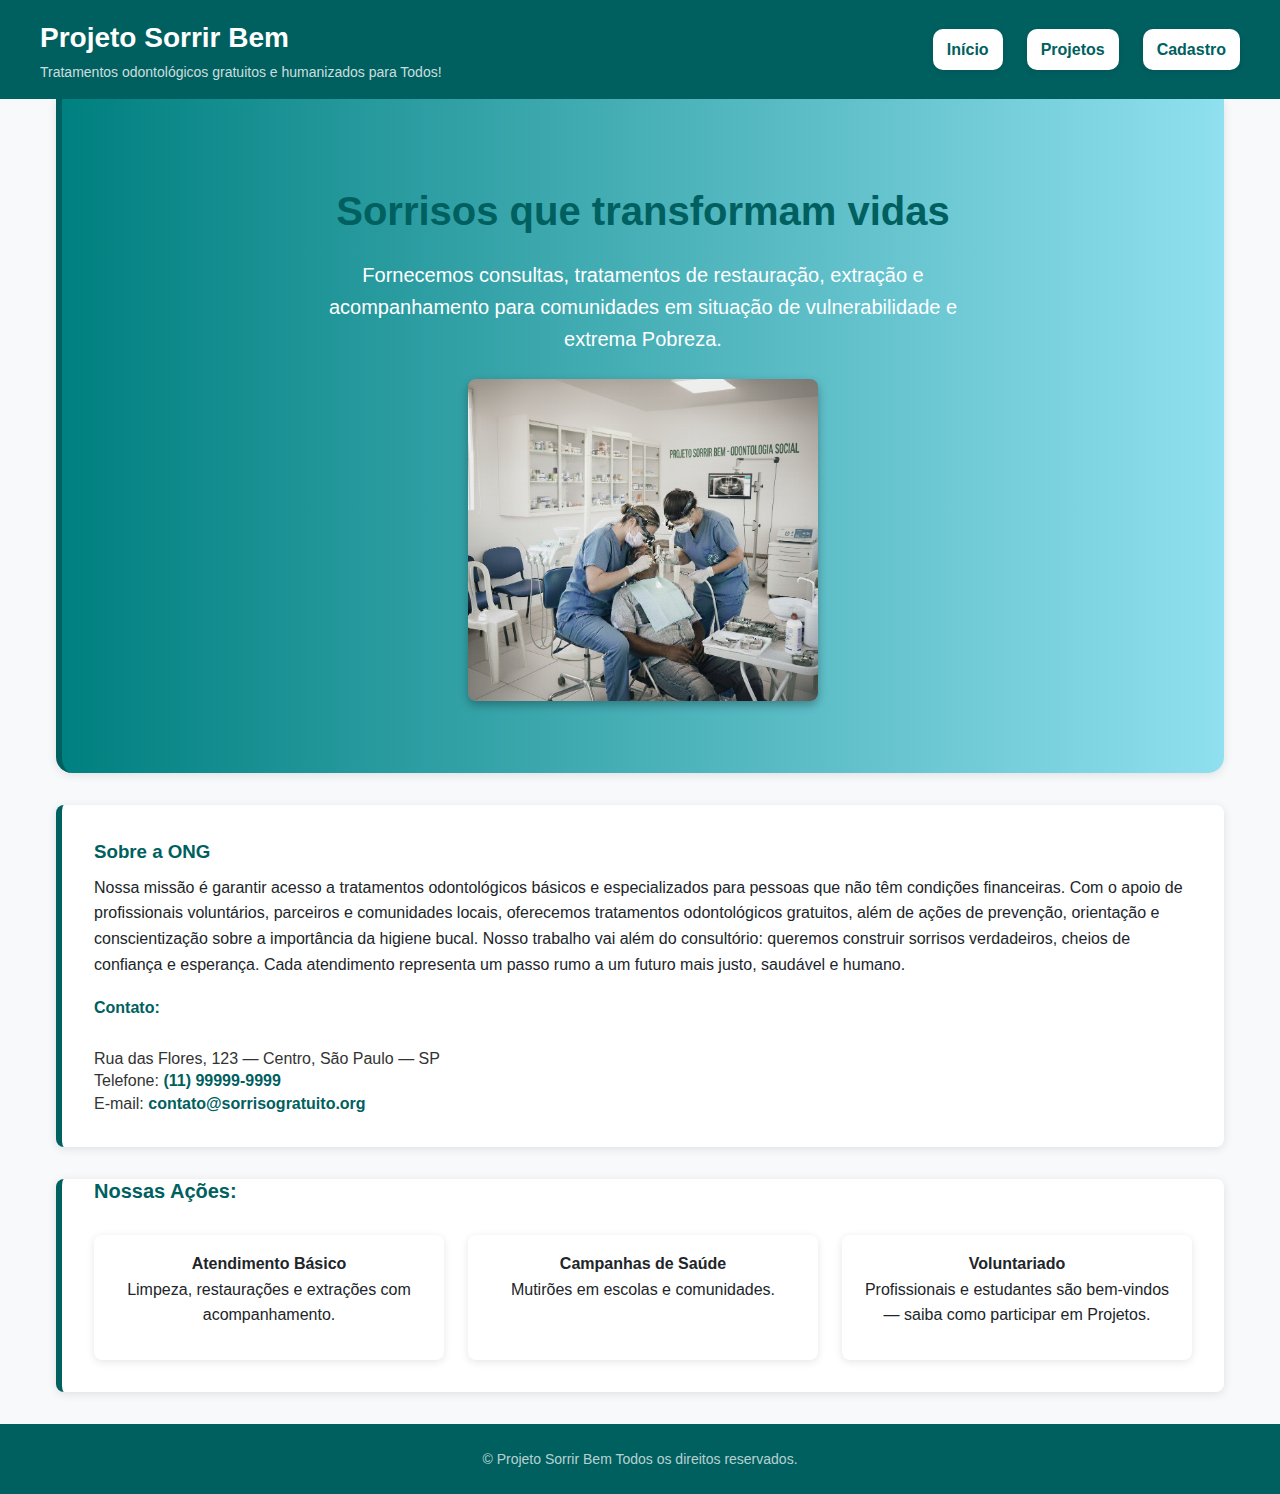
<file: index.html>
<!doctype html>

<html lang="pt-BR">
<head>
  <meta charset="utf-8">
  <meta name="viewport" content="width=device-width,initial-scale=1">
  <title>Projeto Sorrir Bem</title>
  <link rel="icon" href="images/higiene-bucal.png">
  <link rel="stylesheet" href="styles.css">
  <script src="app.js"></script>
  <meta name="description" content="Sorriso Gratuito: tratamentos odontológicos gratuitos para quem precisa. Voluntariado e doações.">
  

</head>

<body>

 
  <header >
    <div class="container">
      <div class="brand">
        
        <div>
          <h1 id="projeto1">Projeto Sorrir Bem</h1>
          <p class="muted">Tratamentos odontológicos gratuitos e humanizados para Todos!</p>
        </div>

      </div>

      <nav aria-label="Menu principal">
        <ul class="nav">

          <li><a href="index.html">Início</a></li>
          <li><a href="projetos.html">Projetos</a></li>
          <li><a href="cadastro.html">Cadastro</a></li>

        </ul>
      </nav>
    </div>
  </header>

  <main id="main" class="container">

    <section class="hero" aria-labelledby="hero-title">
      <h2 id="hero-title"> Sorrisos que transformam vidas </h2>
      <p id="frase">Fornecemos consultas, tratamentos de restauração, extração e acompanhamento para comunidades em situação de vulnerabilidade e extrema Pobreza.</p>
     
      <figure>
        <img id="img" src="images/atendimento-odontologico.png" alt="Atendimento odontológico em ação">
      </figure> 
    </section>

    <section class="about card" aria-labelledby="sobre">

      <h3 id="sobre">Sobre a ONG</h3>
      <p>Nossa missão é garantir acesso a tratamentos odontológicos básicos e especializados para pessoas que não têm condições financeiras.
        Com o apoio de profissionais voluntários, parceiros e comunidades locais, oferecemos tratamentos odontológicos gratuitos, além de ações de prevenção, orientação e conscientização sobre a importância da higiene bucal.
        Nosso trabalho vai além do consultório: queremos construir sorrisos verdadeiros, cheios de confiança e esperança. Cada atendimento representa um passo rumo a um futuro mais justo, saudável e humano.
      </p>
      <address>

        <strong>Contato:</strong><br>
        Rua das Flores, 123 — Centro, São Paulo — SP<br>
        Telefone: <a href="tel:+5511999999999">(11) 99999-9999</a><br>
        E-mail: <a href="mailto:contato@sorrisogratuito.org">contato@sorrisogratuito.org</a>
      </address>

    </section>

    <section class="highlights grid" aria-labelledby="servicos">
      <h3 id="servicos">Nossas Ações:</h3>

      <article class="card">
        <h4>Atendimento Básico</h4>
        <p>Limpeza, restaurações e extrações com acompanhamento.</p>
      </article>

      <article class="card">
        <h4>Campanhas de Saúde</h4>
        <p>Mutirões em escolas e comunidades.</p>

       
      </article>

      <article class="card">
        <h4>Voluntariado</h4>
        <p>Profissionais e estudantes são bem-vindos — saiba como participar em Projetos.</p>
      </article>

    </section>

  </main>

  <footer >

    <div class="container">
      <p class="muted">© Projeto Sorrir Bem Todos os direitos reservados. </p>
    </div>

  </footer>
  <script>
    (function () {
      const header = document.querySelector('header');
      const threshold = 8; // px de scroll para ativar (ajuste se necessário)
      const onScroll = () => {
        if (window.scrollY > threshold) header.classList.add('scrolled');
        else header.classList.remove('scrolled');
      };
      window.addEventListener('scroll', onScroll, { passive: true });
      onScroll();
    })();
   </script>
 

  
</body>

</html>
</file>
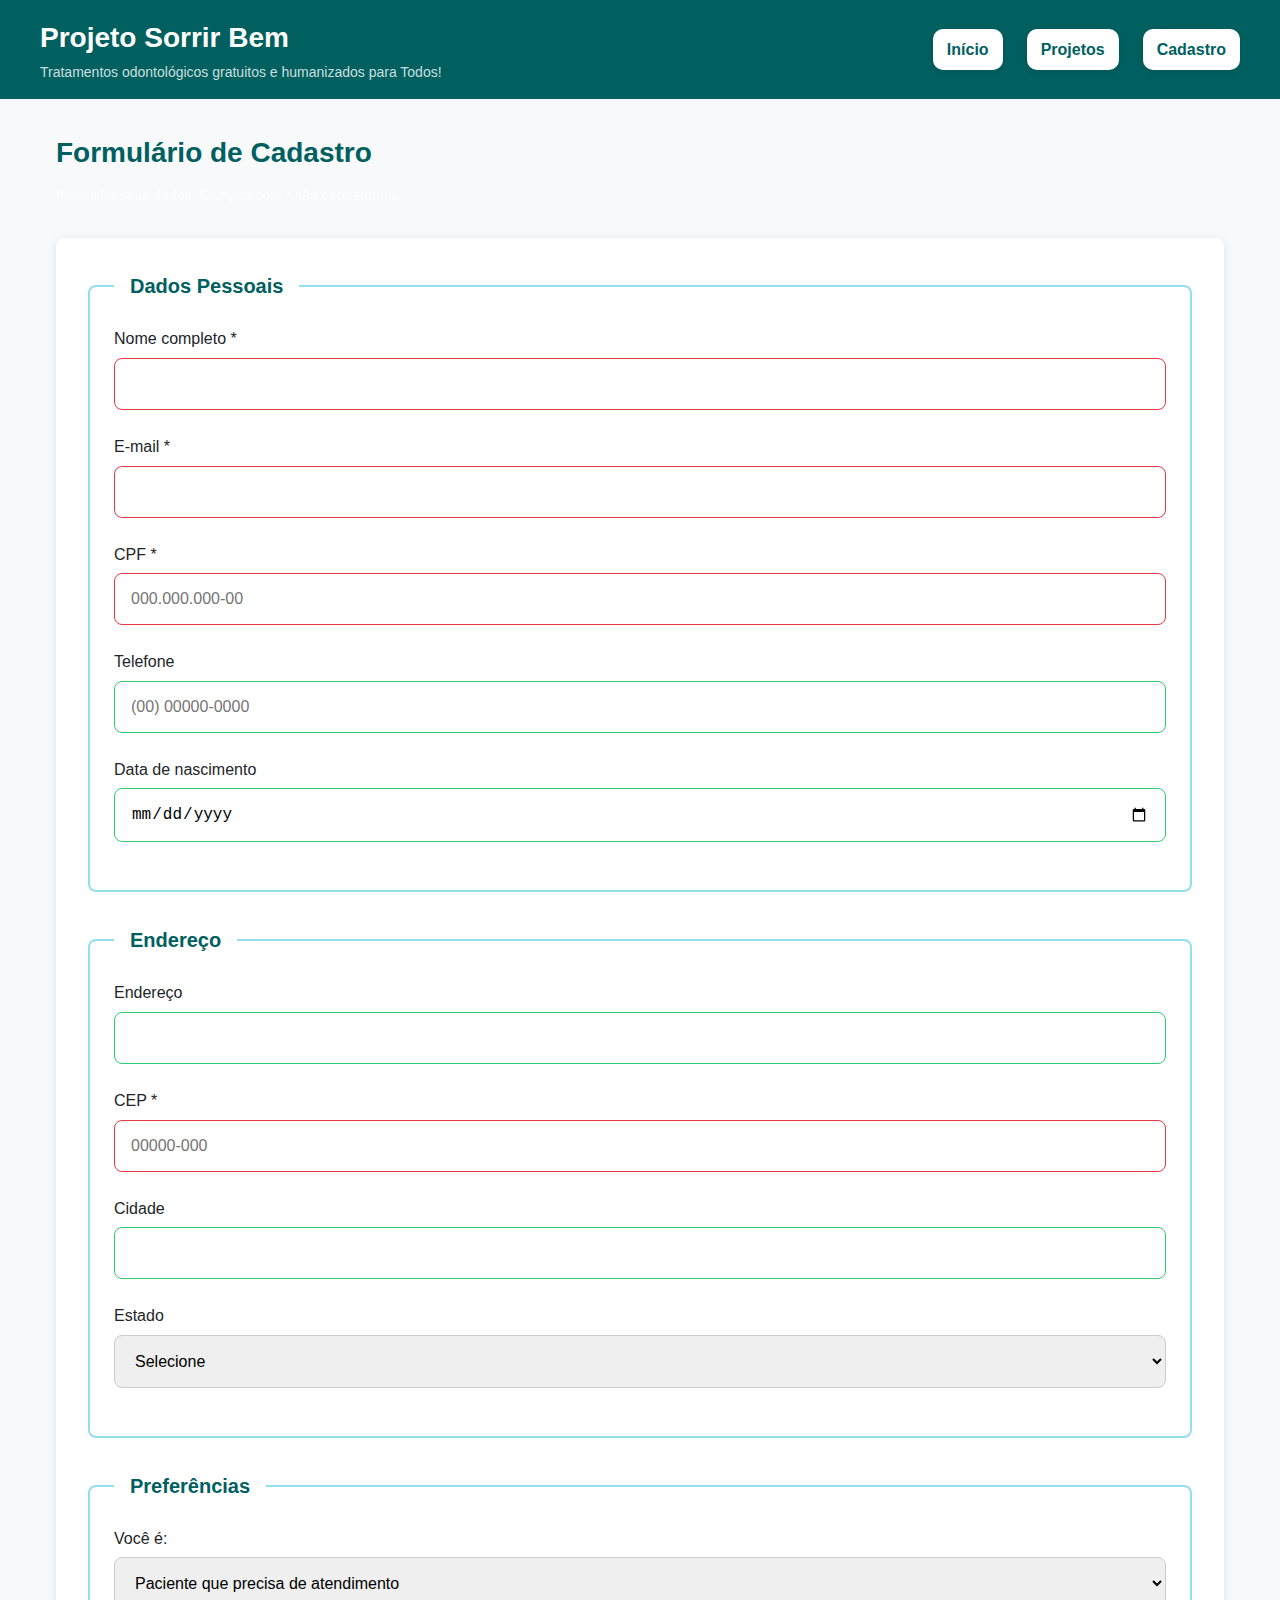
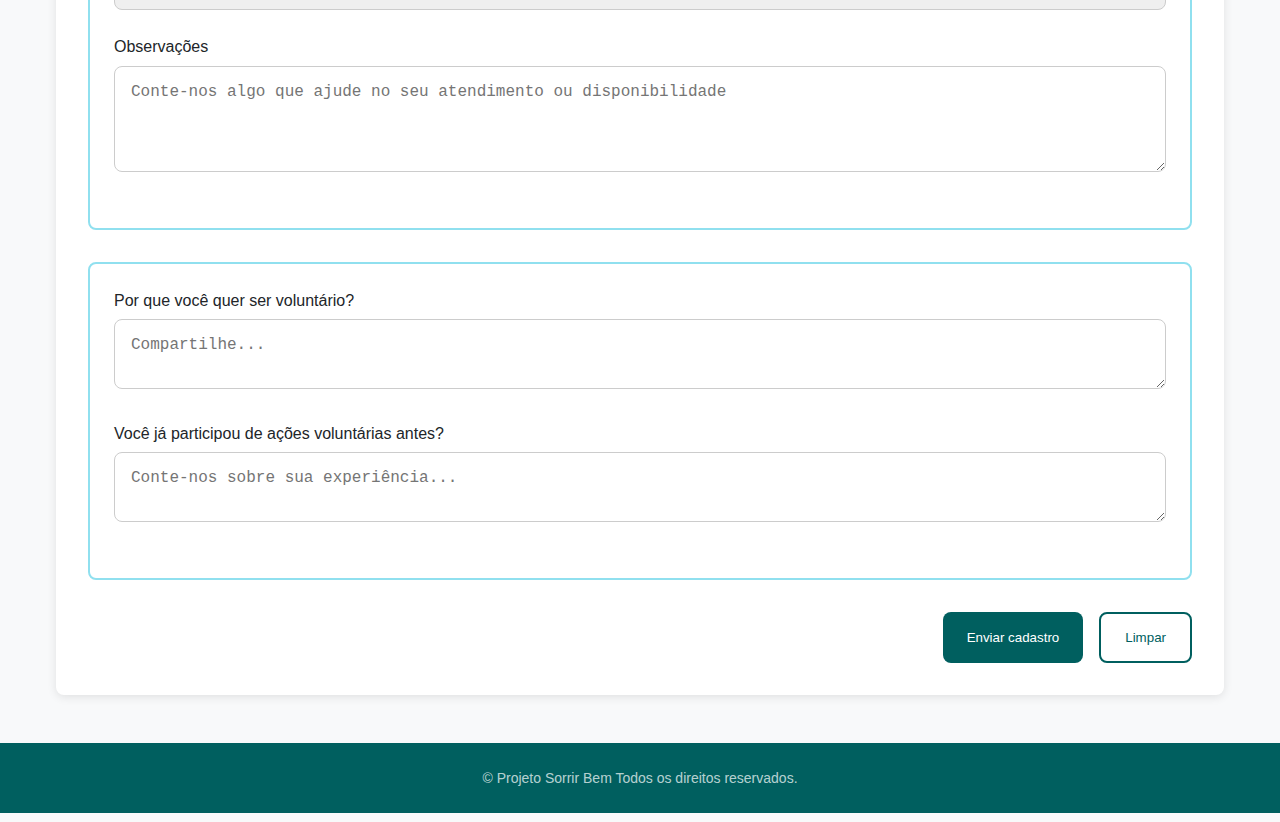
<file: cadastro.html>
<!doctype html>
<html lang="pt-BR">
<head>

  <meta charset="utf-8">
  <meta name="viewport" content="width=device-width,initial-scale=1">
  <title>Cadastro — Projeto Sorrir Bem</title>
  <link rel="icon" href="images/higiene-bucal.png">
  <link rel="stylesheet" href="styles.css">
  <script src="app.js"></script>
  <meta name="description" content="Formulário de cadastro para voluntários e interessados em receber atendimento">


</head>
<body>

  
  <header >

    <div class="container">
      <div class="brand">

        
        <div>
          <h1 id="projeto1">Projeto Sorrir Bem</h1>
          <p class="muted">Tratamentos odontológicos gratuitos e humanizados para Todos!</p>
        </div>

      </div>

      <nav aria-label="Menu principal">
        <ul class="nav">
          <li><a href="index.html">Início</a></li>
          <li><a href="projetos.html">Projetos</a></li>
          <li><a href="cadastro.html">Cadastro</a></li>
        </ul>
      </nav>

    </div>
    

  </header>

  <main id="main" class="container">

    <h2>Formulário de Cadastro</h2>
    <p class="muted">Preencha seus dados. Campos com * são obrigatórios.</p>

    <form id="cadastro-form" novalidate>
      <fieldset>
        <legend>Dados Pessoais</legend>

        <label for="nome">Nome completo *</label>
        <input id="nome" name="nome" type="text" required minlength="3" aria-required="true">

        <label for="email">E-mail *</label>
        <input id="email" name="email" type="email" required aria-required="true">

        <label for="cpf">CPF *</label>
        <input id="cpf" name="cpf" type="text" inputmode="numeric" required aria-required="true" maxlength="14" placeholder="000.000.000-00" pattern="\d{3}\.\d{3}\.\d{3}-\d{2}">

        <label for="telefone">Telefone</label>
        <input id="telefone" name="telefone" type="tel" inputmode="tel" maxlength="15" placeholder="(00) 00000-0000">

        <label for="data-nasc">Data de nascimento</label>
        <input id="data-nasc" name="data-nasc" type="date" max="2025-12-31">

      </fieldset>

      <fieldset>
        <legend>Endereço</legend>
        <label for="endereco">Endereço</label>
        <input id="endereco" name="endereco" type="text">

        <label for="cep">CEP *</label>
        <input id="cep" name="cep" type="text" inputmode="numeric" required maxlength="9" placeholder="00000-000" pattern="\d{5}-\d{3}">

        <label for="cidade">Cidade</label>
        <input id="cidade" name="cidade" type="text">

        <label for="estado">Estado</label>
        <select id="estado" name="estado">
          <option value="">Selecione</option>
          <option value="SP">SP</option>
          <option value="RJ">RJ</option>
          <option value="MG">MG</option>
        </select>
      </fieldset>

      <fieldset>
        <legend>Preferências</legend>
        <label for="tipo">Você é:</label>
        <select id="tipo" name="tipo">
          <option value="paciente">Paciente que precisa de atendimento</option>
          <option value="voluntario">Profissional/estudante voluntário</option>
        </select>

        <label for="mensagem">Observações</label>
        <textarea id="mensagem" name="mensagem" rows="4" placeholder="Conte-nos algo que ajude no seu atendimento ou disponibilidade"></textarea>
      </fieldset>

      <fieldset>
      <div class="form-group">
            <label for="motivacao">Por que você quer ser voluntário?</label>
            <textarea id="motivacao" name="motivacao" placeholder="Compartilhe..."></textarea>
            
            <div class="form-group">
                <label for="experiencia">Você já participou de ações voluntárias antes?</label>
                <textarea id="experiencia" name="experiencia" placeholder="Conte-nos sobre sua experiência..."></textarea>
            </div>
      </div>
      </fieldset>

      <div class="form-actions">
        <button type="submit" class="btn btn-primary">Enviar cadastro</button>
        <button type="reset" class="btn btn-ghost">Limpar</button>
      </div>

      

    </form>

  </main>

  <footer >
    <div class="container">
      <p class="muted">© Projeto Sorrir Bem Todos os direitos reservados.</p>
    </div>
  </footer>

  <script>
    (function(){
      const header = document.querySelector('header');
      const threshold = 8; // px de scroll para ativar
      const onScroll = () => {
        if (window.scrollY > threshold) header.classList.add('scrolled');
        else header.classList.remove('scrolled');
      };
      window.addEventListener('scroll', onScroll, { passive: true });
      onScroll();
    })();
  </script>

  
</body>
</html>
</file>
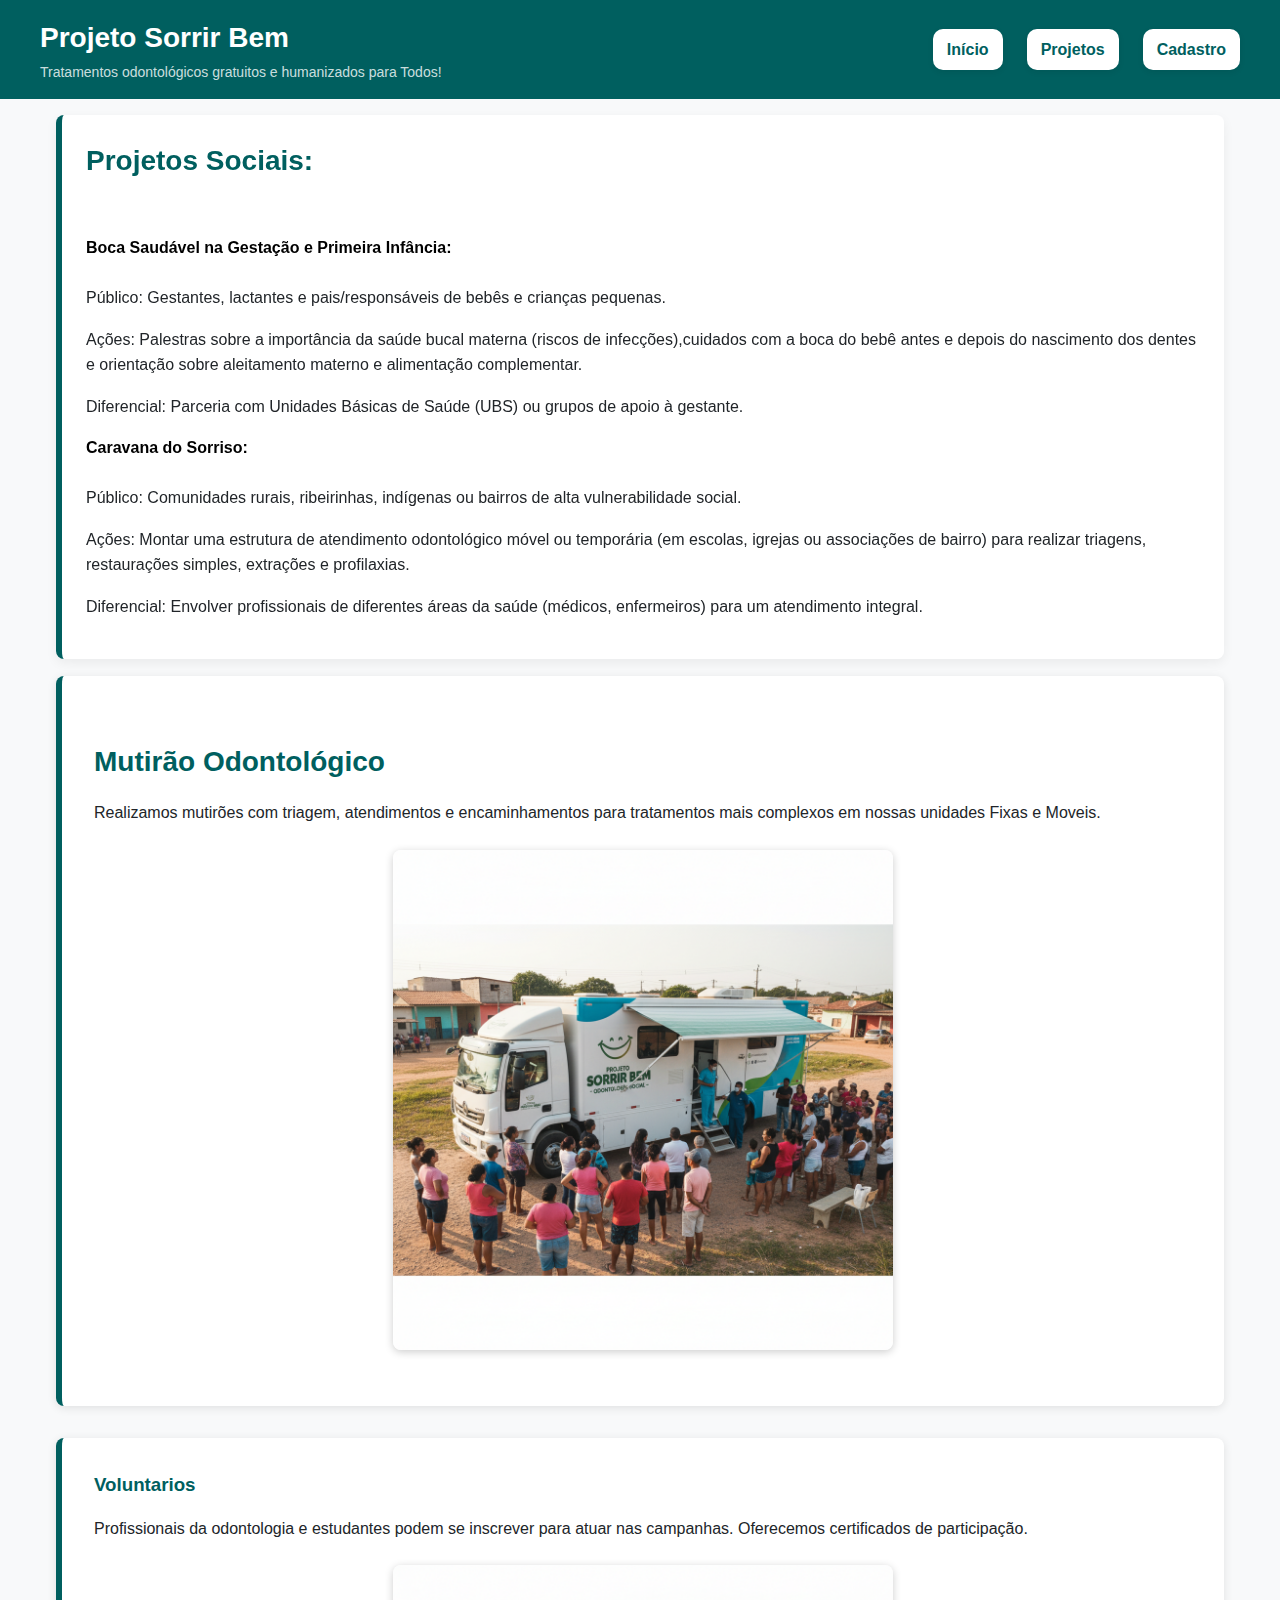
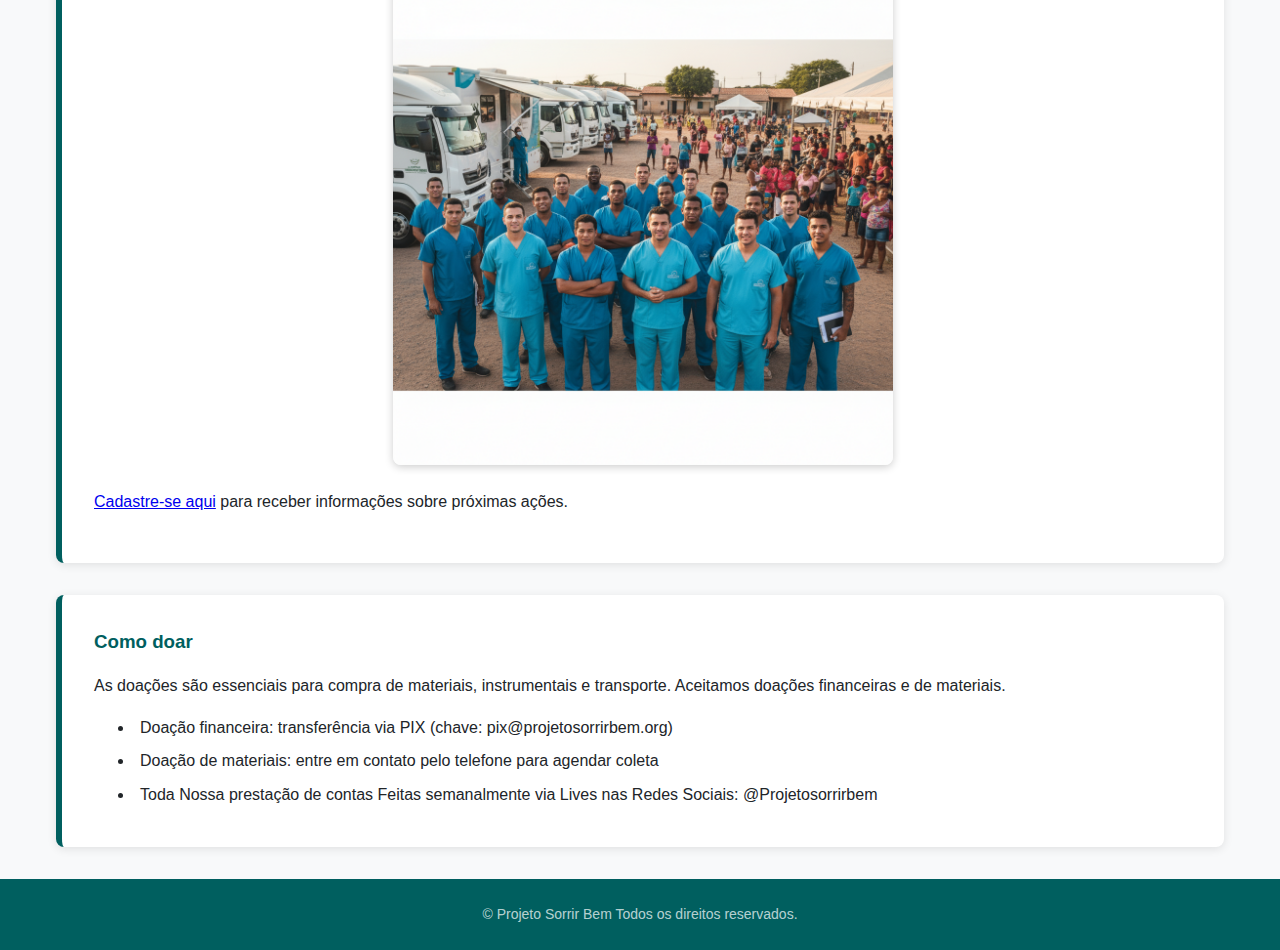
<file: projetos.html>
<!doctype html>
<html lang="pt-BR">
<head>

  <meta charset="utf-8">
  <meta name="viewport" content="width=device-width,initial-scale=1">
  <title>Projetos - Projeto Sorrir Bem</title>
  <link rel="icon" href="images/higiene-bucal.png">
  <link rel="stylesheet" href="styles.css">
  <script src="app.js"></script>
  <meta name="description" content="Projetos sociais, voluntariado e formas de doação da ONG Sorriso Gratuito">
  

</head>

<body>

  

  <header >
    <div class="container">
      <div class="brand">
        
        <div>
          <h1 id="projeto1">Projeto Sorrir Bem</h1>
          <p class="muted">Tratamentos odontológicos gratuitos e humanizados para Todos!</p>
        </div>

      </div>

      <nav aria-label="Menu principal">
        <ul class="nav">

          <li><a href="index.html">Início</a></li>
          <li><a href="projetos.html">Projetos</a></li>
          <li><a href="cadastro.html">Cadastro</a></li>
        </ul>

      </nav>

    </div>

  </header>

  <main id="main" class="container">
    <header>

      <h3>Projetos Sociais:</h3><br>
      <p class="muted"> <b>Boca Saudável na Gestação e Primeira Infância:</b><br></p>
      <p> Público: Gestantes, lactantes e pais/responsáveis de bebês e crianças pequenas.</p> 
      <p>Ações: Palestras sobre a importância da saúde bucal materna (riscos de infecções),cuidados com a boca do bebê antes e depois do nascimento dos dentes e orientação sobre aleitamento materno e alimentação complementar.</p>
      <p>Diferencial: Parceria com Unidades Básicas de Saúde (UBS) ou grupos de apoio à gestante.</p>


      <p class="muted"><b>Caravana do Sorriso:</b></p>
      <p>Público: Comunidades rurais, ribeirinhas, indígenas ou bairros de alta vulnerabilidade social.</p>
      <p>Ações: Montar uma estrutura de atendimento odontológico móvel ou temporária (em escolas, igrejas ou associações de bairro) para realizar triagens, restaurações simples, extrações e profilaxias.</p>
      <p>Diferencial: Envolver profissionais de diferentes áreas da saúde (médicos, enfermeiros) para um atendimento integral.</p>
    </header>

    <section aria-labelledby="mutirao">

      <h2 id="mutirao">Mutirão Odontológico</h2>

      <p>Realizamos mutirões com triagem, atendimentos e encaminhamentos para tratamentos mais complexos em nossas unidades Fixas e Moveis.</p>
      <figure>

        <img src="images/multirao.png">

      </figure>

    </section>

    <section aria-labelledby="voluntariado">

      <h3 id="voluntariado">Voluntarios</h3>
      <p>Profissionais da odontologia e estudantes podem se inscrever para atuar nas campanhas. Oferecemos certificados de participação.</p>
      <img src="images/voluntarios.png">
      <p><a href="cadastro.html">Cadastre-se aqui</a> para receber informações sobre próximas ações.</p>


    </section>

    <section aria-labelledby="doar">

      <h3 id="doar">Como doar</h3>
      <p>As doações são essenciais para compra de materiais, instrumentais e transporte. Aceitamos doações financeiras e de materiais.</p>
      <ul>
        <li>Doação financeira: transferência via PIX (chave: pix@projetosorrirbem.org)</li>
        <li>Doação de materiais: entre em contato pelo telefone para agendar coleta</li>
        <li>Toda Nossa prestação de contas Feitas semanalmente via Lives nas Redes Sociais: @Projetosorrirbem</li>
        

        </div>
      </ul>

    </section>

  </main>



  <footer >

    <div class="container">
      <p class="muted">© Projeto Sorrir Bem Todos os direitos reservados.</p>
    </div>

  </footer>

  <script>
    (function(){
      const header = document.querySelector('header');
      const threshold = 8; // px de scroll para ativar
      const onScroll = () => {
        if (window.scrollY > threshold) header.classList.add('scrolled');
        else header.classList.remove('scrolled');
      };
      window.addEventListener('scroll', onScroll, { passive: true });
      onScroll();
    })();
  </script>


</body>

</html>
</file>
<file: styles.css>
/* =========================================================
   PROJETO SORRIR BEM - Design System + Layout Responsivo
   Autor: Matheus | Disciplina: Desenvolvimento Web
   ========================================================= */

/* ------------------ */
/* 1. VARIÁVEIS CSS  */
/* ------------------ */
:root {
  /* Paleta de cores (8 cores) */
  --color-primary: #005f5f;
  --color-secondary: #008080;
  --color-accent: #90e0ef;
  --color-success: #2ecc71;
  --color-warning: #f1c40f;
  --color-danger: #e63946;
  --color-neutral-light: #f8f9fa;
  --color-neutral-dark: #212529;

  /* Tipografia (5 tamanhos hierárquicos) */
  --font-xs: 0.875rem;
  --font-sm: 1rem;
  --font-md: 1.25rem;
  --font-lg: 1.75rem;
  --font-xl: 2.5rem;

  /* Espaçamento modular */
  --space-1: 8px;
  --space-2: 16px;
  --space-3: 24px;
  --space-4: 32px;
  --space-5: 48px;
  --space-6: 64px;

  /* Largura máxima do container */
  --container-width: 1200px;
}

/* ------------------ */
/* 2. ESTILOS GLOBAIS */
/* ------------------ */
* {
  box-sizing: border-box;
  margin: 0;
  padding: 0;
}

html {
  scroll-behavior: smooth;
}

body {
  font-family: 'Segoe UI', Arial, sans-serif;
  color: var(--color-neutral-dark);
  background-color: var(--color-neutral-light);
  line-height: 1.6;
}

/* Container padrão */
.container {
  max-width: var(--container-width);
  margin: 0 auto;
  padding: 0 var(--space-2);
}

/* ------------------ */
/* 3. CABEÇALHO E MENU */
/* ------------------ */
header {
  background: var(--color-primary);
  color: white;
  position: sticky;
  top: 0;
  z-index: 100;
  transition: box-shadow 0.3s ease;
}

header.scrolled {
  box-shadow: 0 4px 10px rgba(0, 0, 0, 0.2);
}

header {
  background: var(--color-primary);
  color: white;
  position: sticky;
  top: 0;
  z-index: 100;
  transition: background 0.25s ease, box-shadow 0.3s ease, backdrop-filter 0.25s ease;
  /* deixa o header com backdrop para melhorar legibilidade quando transparente */
  -webkit-backdrop-filter: none;
  backdrop-filter: none;
}

header.scrolled {
  /* torna o header semi-transparente ao rolar */
  background: rgba(0,95,95,0.75); /* ajuste o alpha (0.0 - 1.0) conforme desejar */
  box-shadow: 0 4px 10px rgba(0, 0, 0, 0.18);
  -webkit-backdrop-filter: blur(6px);
  backdrop-filter: blur(6px);
}

.brand {
  display: flex;
  align-items: center;
  gap: var(--space-2);
}

.brand h1 {
  font-size: var(--font-lg);
}

.muted {
  color: rgba(255, 255, 255, 0.8);
  font-size: var(--font-xs);
}

nav ul {
  list-style: none;
  display: flex;
  gap: var(--space-3);
  
}

nav a {
  color: white;
  text-decoration: none;
  font-weight: 500;
  transition: color 0.3s;
  
}

nav a:hover {
  color: var(--color-accent);
}

nav a{
  display: inline-block;
  background: #ffffff;
  color: var(--color-primary);
  padding: 8px 14px;
  border-radius: 10px;
  text-decoration: none;
  font-weight: 600;
  box-shadow: 0 2px 6px rgba(0,0,0,0.08);
  transition: transform .15s ease, box-shadow .15s ease, background .15s ease, color .15s;
}

nav a:hover,
nav a:focus{
  transform: translateY(-3px);
  box-shadow: 0 8px 20px rgba(0,0,0,0.12);
  background: linear-gradient(180deg, #ffffff, #f3fbfb);
  color: var(--color-primary);
  outline: none;
}

nav a:active{
  transform: translateY(-1px);
  box-shadow: 0 4px 10px rgba(0,0,0,0.08) inset;
}

nav a:focus-visible{
  outline: 3px solid rgba(144,224,239,0.28);
  outline-offset: 2px;
}

/* Layout do header */
header .container {
  display: flex;
  align-items: center;
  justify-content: space-between;
  padding: var(--space-2) 0;
}


/* ------------------ */
/* 4. MENU RESPONSIVO */
/* ------------------ */
.menu-toggle {
  display: none;
  flex-direction: column;
  gap: 4px;
  cursor: pointer;
}

.menu-toggle span {
  width: 25px;
  height: 3px;
  background: white;
  border-radius: 2px;
}

@media (max-width: 768px) {
  nav ul {
    flex-direction: column;
    background: var(--color-primary);
    position: absolute;
    top: 70px;
    right: 0;
    width: 200px;
    display: none;
  }

  nav ul.active {
    display: flex;
  }

  .menu-toggle {
    display: flex;
  }
}

/* ------------------ */
/* 5. HERO / BANNER */
/* ------------------ */
.hero {
  text-align: center;
  padding: var(--space-5) var(--space-2);
  background: linear-gradient(to right, var(--color-secondary), var(--color-accent));
  color: white;
  border-radius: 0 0 var(--space-2) var(--space-2);
}

.hero h2 {
  font-size: var(--font-xl);
  margin-bottom: var(--space-2);
}

.hero p {
  font-size: var(--font-md);
  max-width: 700px;
  margin: 0 auto var(--space-3);
}

.hero img {
  max-width: 350px;
  width: 100%;
  border-radius: var(--space-1);
  box-shadow: 0 4px 10px rgba(0, 0, 0, 0.3);
}

/* ------------------ */
/* 6. SEÇÃO SOBRE */
/* ------------------ */
.about {
  background: white;
  padding: var(--space-4);
  border-radius: var(--space-1);
  margin: var(--space-4) 0;
  box-shadow: 0 2px 10px rgba(0,0,0,0.1);
}

#sobre {
  color: var(--color-primary); /* troque por qualquer hex, ex: #005f5f ou #2b8a3e */
  font-weight: 700;
  margin-bottom: 8px;
}

/* ------------------ */
/* 7. GRID DE AÇÕES */
/* ------------------ */
.grid {
  display: grid;
  grid-template-columns: repeat(12, 1fr);
  gap: var(--space-3);
  margin-bottom: var(--space-4);
}

.grid .card {
  grid-column: span 4;
  background: white;
  border-radius: var(--space-1);
  padding: var(--space-3);
  text-align: center;
  box-shadow: 0 2px 8px rgba(0,0,0,0.1);
  transition: transform 0.3s ease;
}

.highlights {
  margin-top: 0;
  padding-top: 0;
}

.highlights h3,
.highlights #servicos {
  margin: 0 0 8px 0;
  font-size: 1.25rem;
  line-height: 1.2;
}

.highlights .grid {
  gap: 12px; /* reduz espaço entre cards */
}

.highlights .card {
  margin: 0;
  padding: 16px;
}

/* garante que o título ocupe toda a largura da grid */
.highlights > h3 {
  grid-column: 1 / -1;
  margin-bottom: 12px;
}

/* mantém os cards ocupando 3 colunas cada (3 cards lado a lado no grid 12-colunas) */
.highlights .card {
  grid-column: span 4;
}

/* ajuste responsivo: empilha os cards em telas pequenas */
@media (max-width: 768px) {
  .highlights .card {
    grid-column: span 12;
  }
}


.grid .card:hover {
  transform: translateY(-5px);
}

/* Responsividade do grid (5 breakpoints) */
@media (max-width: 1200px) {
  .grid .card { grid-column: span 6; }
}
@media (max-width: 992px) {
  .grid .card { grid-column: span 6; }
}
@media (max-width: 768px) {
  .grid .card { grid-column: span 12; }
}
@media (max-width: 576px) {
  .hero h2 { font-size: var(--font-lg); }
}
@media (max-width: 400px) {
  .hero p { font-size: var(--font-sm); }
}

/* ------------------ */
/* 8. COMPONENTES */
/* ------------------ */

/* Botões */
button, .btn {
  background: var(--color-secondary);
  color: white;
  border: none;
  border-radius: var(--space-1);
  padding: var(--space-2) var(--space-3);
  cursor: pointer;
  transition: background 0.3s ease;
}

button:hover, .btn:hover {
  background: var(--color-primary);
}

button:disabled {
  background: gray;
  cursor: not-allowed;
}

/* Formulários */
input, textarea {
  width: 100%;
  padding: var(--space-2);
  border: 1px solid #ccc;
  border-radius: var(--space-1);
  font-size: var(--font-sm);
  margin-bottom: var(--space-2);
}

input:focus, textarea:focus {
  outline: 2px solid var(--color-accent);
}


/* Alerts */
.alert {
  padding: var(--space-2);
  border-radius: var(--space-1);
  margin: var(--space-2) 0;
  font-weight: bold;
}

.alert.success { background: var(--color-success); color: white; }
.alert.warning { background: var(--color-warning); color: #222; }
.alert.error { background: var(--color-danger); color: white; }

/* Badges */
.badge {
  display: inline-block;
  background: var(--color-primary);
  color: white;
  padding: 4px 8px;
  border-radius: 12px;
  font-size: var(--font-xs);
}

/* ------------------ */
/* 9. RODAPÉ */
/* ------------------ */
footer {
  background: var(--color-primary);
  color: white;
  text-align: center;
  padding: var(--space-3);
  margin-top: var(--space-4);
  font-size: var(--font-xs);
}


/* estilos específicos para o bloco de contato */
.about address {
  margin-top: 12px;
  font-style: normal;
  color: #333;
  line-height: 1.4;
}

.about address strong {
  display: block;
  margin-top: 20px;
  margin-bottom: 6px;
  color: var(--color-primary);
}

.about address a {
  color: var(--color-primary);
  text-decoration: none;
  font-weight: 600;
}

.about address a:hover {
  text-decoration: underline;
  color: var(--color-secondary);
}

/* opcional: versão compacta do contato para o rodapé */
footer .muted {
  font-size: var(--font-xs);
  opacity: 0.9;
}

/* =========================================================
   PÁGINA: PROJETOS
   ========================================================= */

/* Seções principais */
main header {
  background: var(--color-neutral-light);
  padding: var(--space-4);
  border-left: 6px solid var(--color-primary);
  border-radius: var(--space-1);
  box-shadow: 0 2px 8px rgba(0,0,0,0.05);
  margin-bottom: var(--space-4);
}


main header { /* HEADER QUE ESTA FIXO E NÃO SAI */
  top: 115px; /* ajuste para ficar abaixo do header principal (ex.: 64-90px) */
  z-index: 90;
  background: rgba(255,255,255,0.96); /* mantém legibilidade sobre o conteúdo */
  padding: var(--space-3);
  border-radius: var(--space-1);
  box-shadow: 0 4px 12px rgba(0,0,0,0.06);
  
}

main header .muted {
  color: #000;       /* preto */
  font-weight: 600;  /* opcional, deixa em negrito */
  margin-top: 10px;
  font-size: var(--font-ms);
}

main header h3 {
  font-size: var(--font-lg);
  color: var(--color-primary);
  margin-bottom: var(--space-2);

}

main header p {
  margin-bottom: var(--space-2);
  font-size: var(--font-sm);
  color: var(--color-neutral-dark);
}

/* Seções subsequentes */
main section {
  background: white;
  border-left: 6px solid var(--color-primary);
  padding: var(--space-4);
  border-radius: var(--space-1);
  box-shadow: 0 2px 10px rgba(0,0,0,0.1);
  margin-bottom: var(--space-4);
}

main section h2,
main section h3 {
  color: var(--color-primary);
  margin-bottom: var(--space-2);
}

main section p {
  margin-bottom: var(--space-2);
  font-size: var(--font-sm);
}

/* Imagens dentro das seções */
main section img {
  width: 100%;
  max-width: 500px;
  border-radius: var(--space-1);
  display: block;
  margin: var(--space-3) auto;
  box-shadow: 0 2px 8px rgba(0,0,0,0.2);
}

/* Listas */
main ul {
  list-style: disc inside;
  padding-left: var(--space-3);
  font-size: var(--font-sm);
}

main ul li {
  margin-bottom: var(--space-1);
}

/* Responsividade */
@media (max-width: 768px) {
  main header, main section {
    padding: var(--space-3);
  }

  main section img {
    max-width: 100%;
  }
}

header {
  background: var(--color-primary);
  color: white;
  position: sticky;
  top: 0;
  z-index: 100;
  transition: background 0.25s ease, box-shadow 0.3s ease, backdrop-filter 0.25s ease, color 0.25s;
  -webkit-backdrop-filter: none;
  backdrop-filter: none;
}

/* quando a página for rolada, o header fica semi-transparente */
header.scrolled{
  background: rgba(0,95,95,0.45); /* transparente — ajuste o último valor (0.0 - 1.0) */
  box-shadow: 0 6px 18px rgba(0,0,0,0.12);
  -webkit-backdrop-filter: blur(6px);
  backdrop-filter: blur(6px);
}

/* =========================================================
   PÁGINA: CADASTRO
   ========================================================= */

/* Container principal */
main form {
  background: white;
  padding: var(--space-4);
  border-radius: var(--space-1);
  box-shadow: 0 2px 10px rgba(0,0,0,0.1);
  margin-top: var(--space-4);
  margin-bottom: var(--space-5);
}

/* Título e descrição */
main h2 {
  color: var(--color-primary);
  margin-top: var(--space-4);
  margin-bottom: var(--space-1);
  font-size: var(--font-lg);
}

main p.muted {
  margin-bottom: var(--space-3);
}

/* Fieldsets e legendas */
form fieldset {
  border: 2px solid var(--color-accent);
  border-radius: var(--space-1);
  padding: var(--space-3);
  margin-bottom: var(--space-4);
}

form legend {
  color: var(--color-primary);
  font-weight: bold;
  padding: 0 var(--space-2);
  font-size: var(--font-md);
}

/* Labels e campos */
form label {
  display: block;
  margin-bottom: 6px;
  font-weight: 500;
  color: var(--color-neutral-dark);
}

form input,
form select,
form textarea {
  width: 100%;
  padding: var(--space-2);
  border: 1px solid #ccc;
  border-radius: var(--space-1);
  font-size: var(--font-sm);
  margin-bottom: var(--space-3);
  transition: border-color 0.3s ease, box-shadow 0.3s ease;
}

/* Estados visuais */
form input:focus,
form select:focus,
form textarea:focus {
  outline: none;
  border-color: var(--color-secondary);
  box-shadow: 0 0 0 3px rgba(0, 180, 216, 0.25);
}

form input:invalid {
  border-color: var(--color-danger);
}

form input:valid {
  border-color: var(--color-success);
}

/* Grupo de botões */
.form-actions {
  display: flex;
  gap: var(--space-2);
  justify-content: flex-end;
  margin-top: var(--space-4);
}

/* Botões */
.btn-primary {
  background: var(--color-primary);
  color: white;
}

.btn-primary:hover {
  background: var(--color-secondary);
}

.btn-ghost {
  background: transparent;
  color: var(--color-primary);
  border: 2px solid var(--color-primary);
}

.btn-ghost:hover {
  background: var(--color-accent);
  color: white;
  border-color: var(--color-accent);
}

/* Mensagens de validação visual */
input:invalid:focus,
textarea:invalid:focus {
  border-color: var(--color-danger);
  box-shadow: 0 0 0 3px rgba(230, 57, 70, 0.25);
}

/* Layout responsivo */
@media (max-width: 768px) {
  form fieldset {
    padding: var(--space-2);
  }

  .form-actions {
    flex-direction: column;
    gap: var(--space-2);
  }

  .btn {
    width: 100%;
  }
}
</file>
